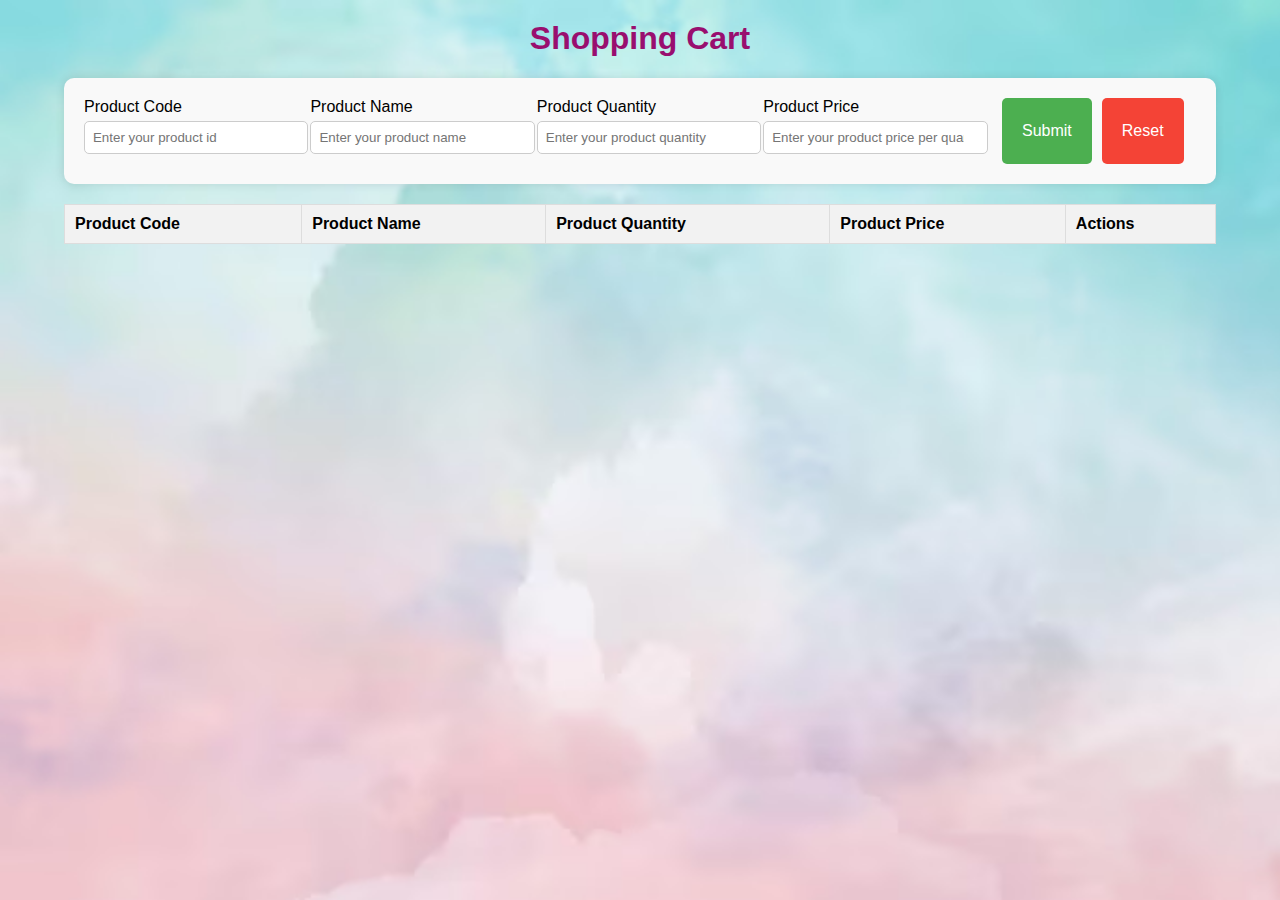
<file: ALLTASK/curd opr task/index.html>
<!-- <!DOCTYPE html>
<html lang="en">

<head>
    <meta charset="UTF-8">
    <meta name="viewport" content="width=device-width, initial-scale=1.0">
    <link rel="stylesheet" href="style.css">
    <title>CRUD-APP</title>
</head>

<body>
    <h1>Shopping Cart</h1>
    <table>
      <tr>
        <td>
          <form autocomplete="off" onsubmit="onFormSubmit()">
            <div>
              <label for="productCode">Product Code</label>
              <input
                type="text"
                name="productCode"
                id="productCode"
                placeholder="Enter your product id"
              />
            </div>
            <div>
              <label for="product">Product Name</label>
              <input
                type="text"
                name="product"
                id="product"
                placeholder="Enter your product name"
              />
            </div>
            <div>
              <label for="qty">Product Quantity</label>
              <input
                type="number"
                name="qty"
                id="qty"
                placeholder="Enter your product quantity"
              />
            </div>
            <div>
              <label for="perPrice"> Product Price</label>
              <input
                type="number"
                name="perPrice"
                id="perPrice"
                placeholder="Enter your product price per quantity"
              />
            </div>
            <div class="form_action--button">
              <input type="submit" value="Submit" />
              <input type="reset" value="Reset" />
            </div>
          </form>
          <td>
            <table class="list" id="storeList">
                <thead>
                    <tr>
                        <th>Product Code</th>
                        <th>Product Name</th>
                        <th>Product Quantity</th>
                        <th>Product Price</th>
                    </tr>
                </thead>
                <tbody>

                </tbody>
            </table>
          </td>
        </td>
      </tr>
    </table>
</body>
<script src="script1.js"></script>

</html> -->

<!DOCTYPE html>
<html lang="en">

<head>
    <meta charset="UTF-8">
    <meta name="viewport" content="width=device-width, initial-scale=1.0">
    <link rel="stylesheet" href="style.css">
    <title>CRUD-APP</title>
</head>

<body>
    <h1>Shopping Cart</h1>
    <div class="container">
        <form autocomplete="off" onsubmit="onFormSubmit()">
            <div>
                <label for="productCode">Product Code</label>
                <input type="text" name="productCode" id="productCode" placeholder="Enter your product id" />
            </div>
            <div>
                <label for="product">Product Name</label>
                <input type="text" name="product" id="product" placeholder="Enter your product name" />
            </div>
            <div>
                <label for="qty">Product Quantity</label>
                <input type="number" name="qty" id="qty" placeholder="Enter your product quantity" />
            </div>
            <div>
                <label for="perPrice"> Product Price</label>
                <input type="number" name="perPrice" id="perPrice" placeholder="Enter your product price per quantity" />
            </div>
            <div class="form_action--button">
                <input type="submit" value="Submit" />
                <input type="reset" value="Reset" />
            </div>
        </form>
        <div class="table-wrapper">
            <table class="list" id="storeList">
                <thead>
                    <tr>
                        <th>Product Code</th>
                        <th>Product Name</th>
                        <th>Product Quantity</th>
                        <th>Product Price</th>
                        <th>Actions</th>
                    </tr>
                </thead>
                <tbody>
                </tbody>
            </table>
        </div>
    </div>
    <script src="script1.js"></script>
</body>

</html>
</file>
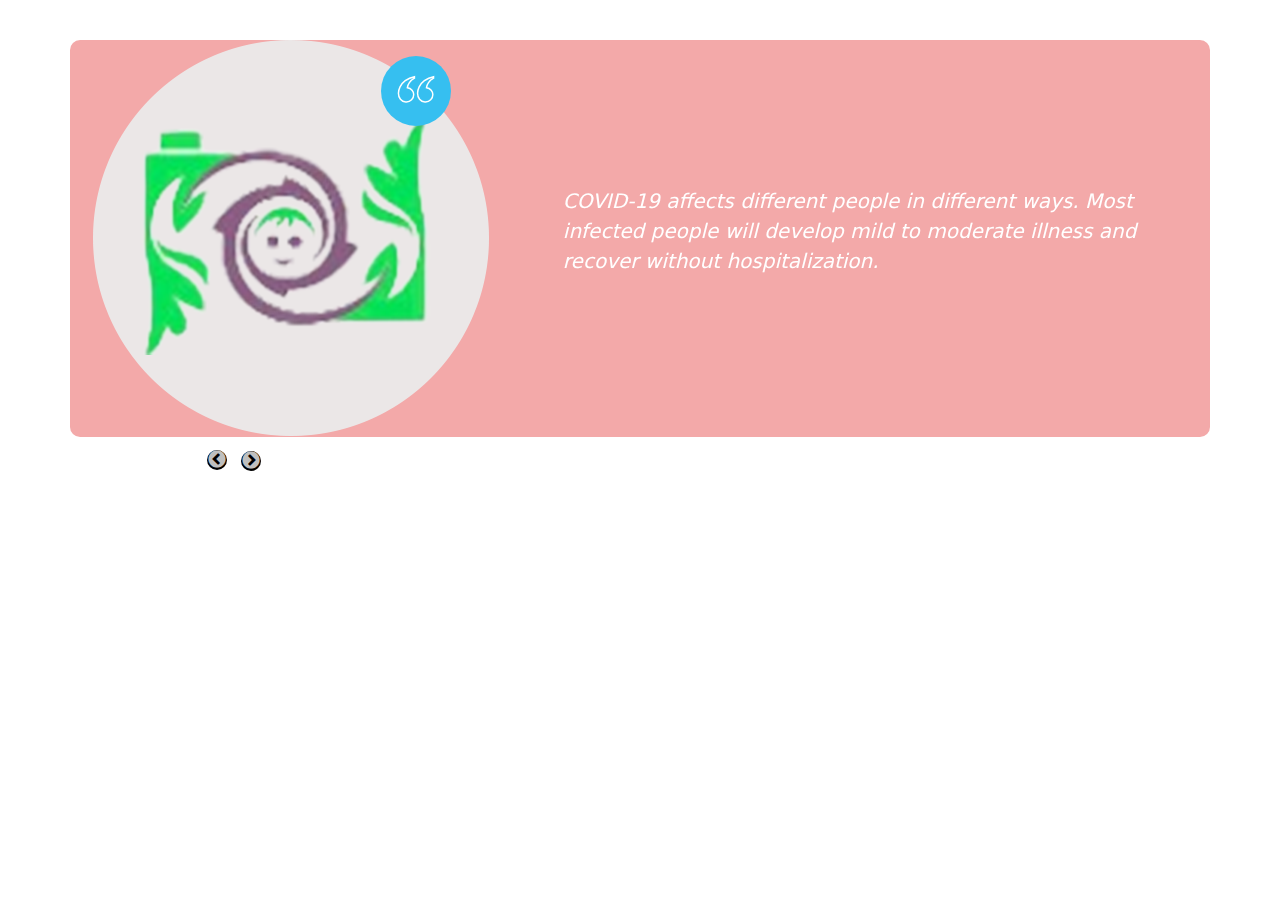
<file: ALLTASK/slick sliderdemo/index.html>
<!DOCTYPE html>
<html lang="en">
<head>
    <meta charset="UTF-8">
    <meta name="viewport" content="width=device-width, initial-scale=1.0">
    <title>slider</title>
    <link href="https://cdn.jsdelivr.net/npm/bootstrap@5.0.2/dist/css/bootstrap.min.css" rel="stylesheet" >
    <link rel="stylesheet" href="https://cdnjs.cloudflare.com/ajax/libs/font-awesome/6.5.2/css/all.min.css" />
    <link rel="stylesheet" href="css/slick.css">
    <link rel="stylesheet" href="css/slick-theme.css">
    <link rel="stylesheet" href="css/style.css">
</head>
<body>
    
    <div class="lemoslider container">
        <div class="item">
            <div class="row align-items-center">               
            <div class="imgcopy  col-12 col-sm-6 col-md-6 col-xl-5"><img src="imgjpg/test-3.png" class="img-fluid"> <img src="imgjpg/quotes.svg" class="quotes img-fluid">
               </div>
            <div class="text col-12  col-sm-6 col-md-6 col-xl-7  "> <p>COVID-19 affects different people in different ways. Most infected people will develop mild to moderate illness and recover without hospitalization.</p>
            </div>      
        </div>      
        </div>

        <div class="item">
            <div class="row align-items-center">
            <div class="imgcopy  col-12 col-sm-6 col-md-6 col-xl-5 "><img src="imgjpg/test-2.png" class="img-fluid"><img src="imgjpg/quotes.svg" class="quotes img-fluid"></div>
            <div class="text  col-12 col-sm-6 col-md-6 col-xl-7"> <p>Lorem ipsum dolor sit amet consectetur, adipisicing elit. Dicta sapiente laborum voluptatibus molestiae neque provident explicabo, adipisci libero inventore optio quo quas cupiditate delectus natus sint nam sed saepe odit.</p>
            </div>      
        </div>      
        </div>

        <div class="item">
            <div class="row align-items-center">
            <div class="imgcopy  col-12 col-sm-6 col-md-6 col-xl-5 "><img src="imgjpg/testi-1.png"class="img-fluid"> <img src="imgjpg/quotes.svg" class="quotes img-fluid"></div>
            <div class="text col-12 col-sm-6 col-md-6 col-xl-7  "> <p>Lorem ipsum dolor sit amet consectetur adipisicing elit. Fuga sunt culpa ex repellendus, quo facere, atque optio beatae labore temporibus consectetur iusto, veniam doloremque! Praesentium a dolore tempore rerum earum.</p>
            </div>      
        </div>      
        </div>
        
        
               
    </div>
<!-- 
    <div class="lemoslider container">
        <div class="row">
            <div class="rows">               
            <div class="imgcopy col-5"><img src="imgjpg/test-3.png"> <img src="imgjpg/quotes.svg" class="quotes">
            </div>
            <div class="text col-7"> <p>COVID-19 affects different people in different ways. Most infected people will develop mild to moderate illness and recover without hospitalization.</p>
            </div>      
        </div>      
        </div>

         <div class="row">
            <div class="rows">
            <div class="imgcopy col-5"><img src="imgjpg/test-2.png"><img src="imgjpg/quotes.svg" class="quotes"></div>
            <div class="text col-7"> <p>Lorem ipsum dolor sit amet consectetur, adipisicing elit. Dicta sapiente laborum voluptatibus molestiae neque provident explicabo, adipisci libero inventore optio quo quas cupiditate delectus natus sint nam sed saepe odit.</p>
            </div>      
        </div>      
        </div>

        <div class="row">
            <div class="rows">
            <div class="imgcopy col-5"><img src="imgjpg/testi-1.png"> <img src="imgjpg/quotes.svg" class="quotes"></div>
            <div class="text col-7"> <p>Lorem ipsum dolor sit amet consectetur adipisicing elit. Fuga sunt culpa ex repellendus, quo facere, atque optio beatae labore temporibus consectetur iusto, veniam doloremque! Praesentium a dolore tempore rerum earum.</p>
            </div>      
        </div>      
        </div> 
        
        
               
    </div>
     -->
    <script src="https://cdn.jsdelivr.net/npm/bootstrap@5.0.2/dist/js/bootstrap.bundle.min.js"></script>
    <script src="js/jquery-3.7.1.min.js"></script>
    <script src="js/slick.min.js"></script>
    <script>
    
    $('.lemoslider').slick({
  autoplay: false,
  autoplaySpeed: 2000,
  infinite: true,
  slidesToShow: 1,
  slidesToScroll: 1,
  arrows: true,
  prevArrow : '<button type="button" class="slick-prev">Previous</button>',
  nextArrow : '<button type="button" class="slick-next">next</button>',

});
    
    
  







    </script>
</body>
</html>
</file>
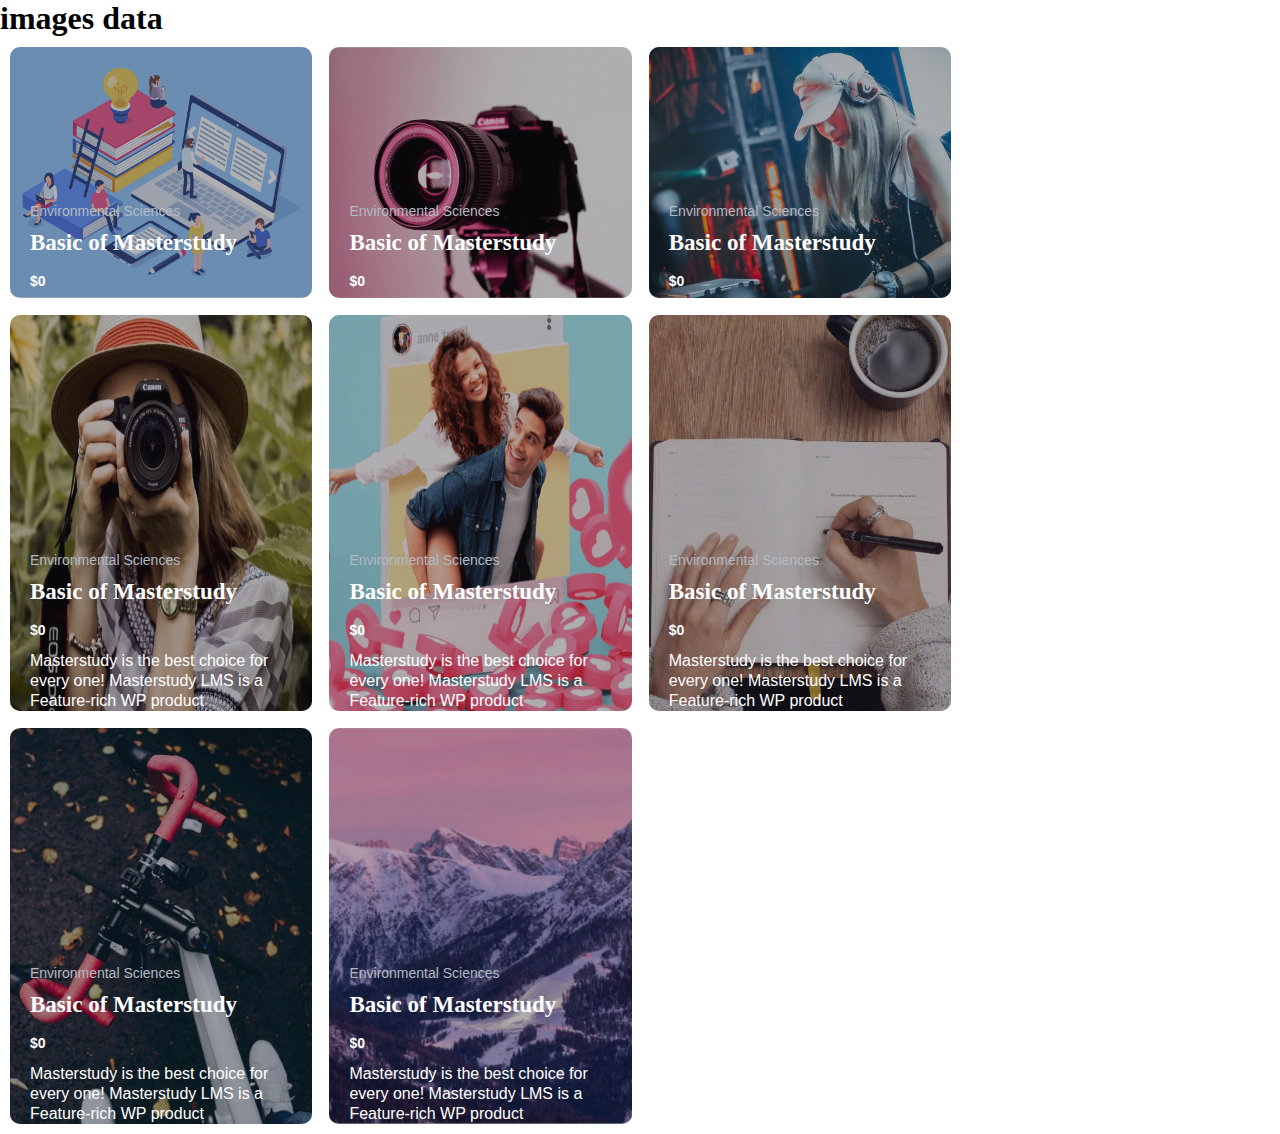
<file: ALLTASK/image gallary task/TASK/index.html>
<!DOCTYPE html>
<html lang="en">
<head>
    <meta charset="UTF-8">
    <meta name="viewport" content="width=device-width, initial-scale=1.0">
    <title>TASK PAGE</title>
    <link rel="stylesheet" href="style.css">
    <link rel="stylesheet" href="https://cdnjs.cloudflare.com/ajax/libs/font-awesome/6.5.2/css/all.min.css"  />
</head>
<body>
   
<h1>images data</h1>

<div class="grid-container ">
  <div class="grid-item"><img src="image.png" alt="images data" class="image" >
     <div class="middle">
         <h4>Environmental Sciences</h4>
         <h2> Basic of Masterstudy</h2>
         <div class="doller">$0</div>
         <h5>Masterstudy is the best choice for every one! Masterstudy LMS is a Feature-rich WP product</h5>
          <div class="ratingheart">
            <div class="ratingstart"><i class="fa-regular fa-star"></i><i class="fa-regular fa-star"></i><i class="fa-regular fa-star"></i><i class="fa-regular fa-star"></i>
              <div class="num">
                4.7
              </div>
            </div>
            <div class="heart"><i class="fa-regular fa-heart"></i></div>
          </div>
           
          <div>
            <div class="viewar">  <i class="fa-solid fa-user-group"></i>6671 <i class="fa-regular fa-eye"></i>26341</span>
          </div>
          
      </div>
          
     </div>
  </div>
  <div class="grid-item"><img src="2.png" alt="images data" class="image" >
     <div class="middle">
         <h4>Environmental Sciences</h4>
         <h2> Basic of Masterstudy</h2>
         <div class="doller">$0</div>
         <h5>Masterstudy is the best choice for every one! Masterstudy LMS is a Feature-rich WP product</h5>
          <div class="ratingheart">
            <div class="ratingstart"><i class="fa-regular fa-star"></i><i class="fa-regular fa-star"></i><i class="fa-regular fa-star"></i><i class="fa-regular fa-star"></i>
              <div class="num">
                4.7
              </div>
            </div>
            <div class="heart"><i class="fa-regular fa-heart"></i></div>
          </div>
           
          <div>
            <div class="viewar">  <i class="fa-solid fa-user-group"></i>6671 <i class="fa-regular fa-eye"></i>26341</span>
          </div>
          
      </div>
          
     </div>
  </div>
  <div class="grid-item"><img src="3.jpeg" alt="images data" class="image" >
     <div class="middle">
         <h4>Environmental Sciences</h4>
         <h2> Basic of Masterstudy</h2>
         <div class="doller">$0</div>
         <h5>Masterstudy is the best choice for every one! Masterstudy LMS is a Feature-rich WP product</h5>
          <div class="ratingheart">
            <div class="ratingstart"><i class="fa-regular fa-star"></i><i class="fa-regular fa-star"></i><i class="fa-regular fa-star"></i><i class="fa-regular fa-star"></i>
              <div class="num">
                4.7
              </div>
            </div>
            <div class="heart"><i class="fa-regular fa-heart"></i></div>
          </div>
           
          <div>
            <div class="viewar">  <i class="fa-solid fa-user-group"></i>6671 <i class="fa-regular fa-eye"></i>26341</span>
          </div>
          
      </div>
          
     </div>
  </div>
  <div class="grid-item"><img src="4.jpg" alt="images data" class="image" >
     <div class="middle">
         <h4>Environmental Sciences</h4>
         <h2> Basic of Masterstudy</h2>
         <div class="doller">$0</div>
         <h5>Masterstudy is the best choice for every one! Masterstudy LMS is a Feature-rich WP product</h5>
          <div class="ratingheart">
            <div class="ratingstart"><i class="fa-regular fa-star"></i><i class="fa-regular fa-star"></i><i class="fa-regular fa-star"></i><i class="fa-regular fa-star"></i>
              <div class="num">
                4.7
              </div>
            </div>
            <div class="heart"><i class="fa-regular fa-heart"></i></div>
          </div>
           
          <div>
            <div class="viewar">  <i class="fa-solid fa-user-group"></i>6671 <i class="fa-regular fa-eye"></i>26341</span>
          </div>
          
      </div>
          
     </div>
  </div>
  <div class="grid-item"><img src="5.png" alt="images data" class="image" >
     <div class="middle">
         <h4>Environmental Sciences</h4>
         <h2> Basic of Masterstudy</h2>
         <div class="doller">$0</div>
         <h5>Masterstudy is the best choice for every one! Masterstudy LMS is a Feature-rich WP product</h5>
          <div class="ratingheart">
            <div class="ratingstart"><i class="fa-regular fa-star"></i><i class="fa-regular fa-star"></i><i class="fa-regular fa-star"></i><i class="fa-regular fa-star"></i>
              <div class="num">
                4.7
              </div>
            </div>
            <div class="heart"><i class="fa-regular fa-heart"></i></div>
          </div>
           
          <div>
            <div class="viewar">  <i class="fa-solid fa-user-group"></i>6671 <i class="fa-regular fa-eye"></i>26341</span>
          </div>
          
      </div>
          
     </div>
  </div>
  <div class="grid-item"><img src="6.jpg" alt="images data" class="image" >
     <div class="middle">
         <h4>Environmental Sciences</h4>
         <h2> Basic of Masterstudy</h2>
         <div class="doller">$0</div>
         <h5>Masterstudy is the best choice for every one! Masterstudy LMS is a Feature-rich WP product</h5>
          <div class="ratingheart">
            <div class="ratingstart"><i class="fa-regular fa-star"></i><i class="fa-regular fa-star"></i><i class="fa-regular fa-star"></i><i class="fa-regular fa-star"></i>
              <div class="num">
                4.7
              </div>
            </div>
            <div class="heart"><i class="fa-regular fa-heart"></i></div>
          </div>
           
          <div>
            <div class="viewar">  <i class="fa-solid fa-user-group"></i>6671 <i class="fa-regular fa-eye"></i>26341</span>
          </div>
          
      </div>
          
     </div>
  </div>
  <div class="grid-item"><img src="7.jpeg" alt="images data" class="image" >
     <div class="middle">
         <h4>Environmental Sciences</h4>
         <h2> Basic of Masterstudy</h2>
         <div class="doller">$0</div>
         <h5>Masterstudy is the best choice for every one! Masterstudy LMS is a Feature-rich WP product</h5>
          <div class="ratingheart">
            <div class="ratingstart"><i class="fa-regular fa-star"></i><i class="fa-regular fa-star"></i><i class="fa-regular fa-star"></i><i class="fa-regular fa-star"></i>
              <div class="num">
                4.7
              </div>
            </div>
            <div class="heart"><i class="fa-regular fa-heart"></i></div>
          </div>
           
          <div>
            <div class="viewar">  <i class="fa-solid fa-user-group"></i>6671 <i class="fa-regular fa-eye"></i>26341</span>
          </div>
          
      </div>
          
     </div>
  </div>
  <div class="grid-item"><img src="8.jpg" alt="images data" class="image" >
    <div class="middle">
        <h4>Environmental Sciences</h4>
        <h2> Basic of Masterstudy</h2>
        <div class="doller">$0</div>
        <h5>Masterstudy is the best choice for every one! Masterstudy LMS is a Feature-rich WP product</h5>
         <div class="ratingheart">
           <div class="ratingstart"><i class="fa-regular fa-star"></i><i class="fa-regular fa-star"></i><i class="fa-regular fa-star"></i><i class="fa-regular fa-star"></i>
             <div class="num">
               4.7
             </div>
           </div>
           <div class="heart"><i class="fa-regular fa-heart"></i></div>
         </div>
          
         <div>
           <div class="viewar">  <i class="fa-solid fa-user-group"></i>6671 <i class="fa-regular fa-eye"></i>26341</span>
         </div>
         
     </div>
         
    </div>

 </div>

</body>
</html>
</file>
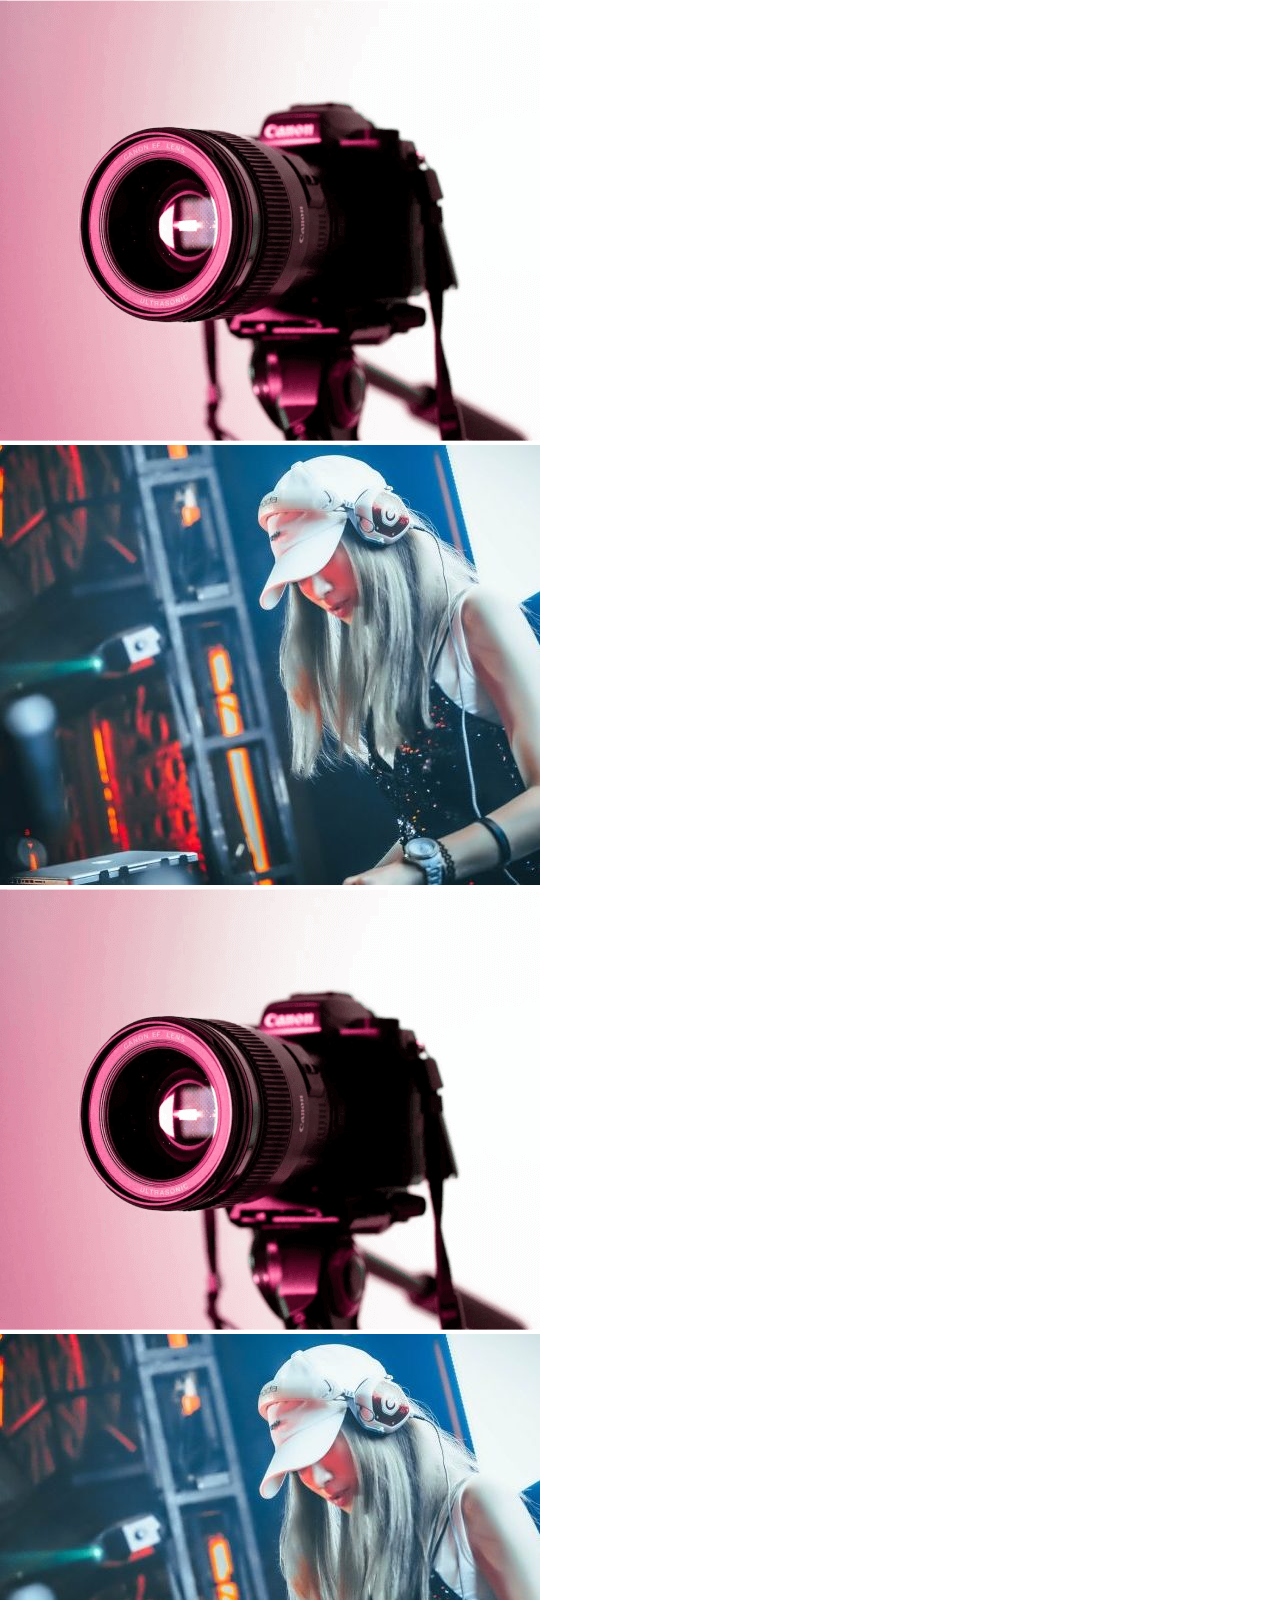
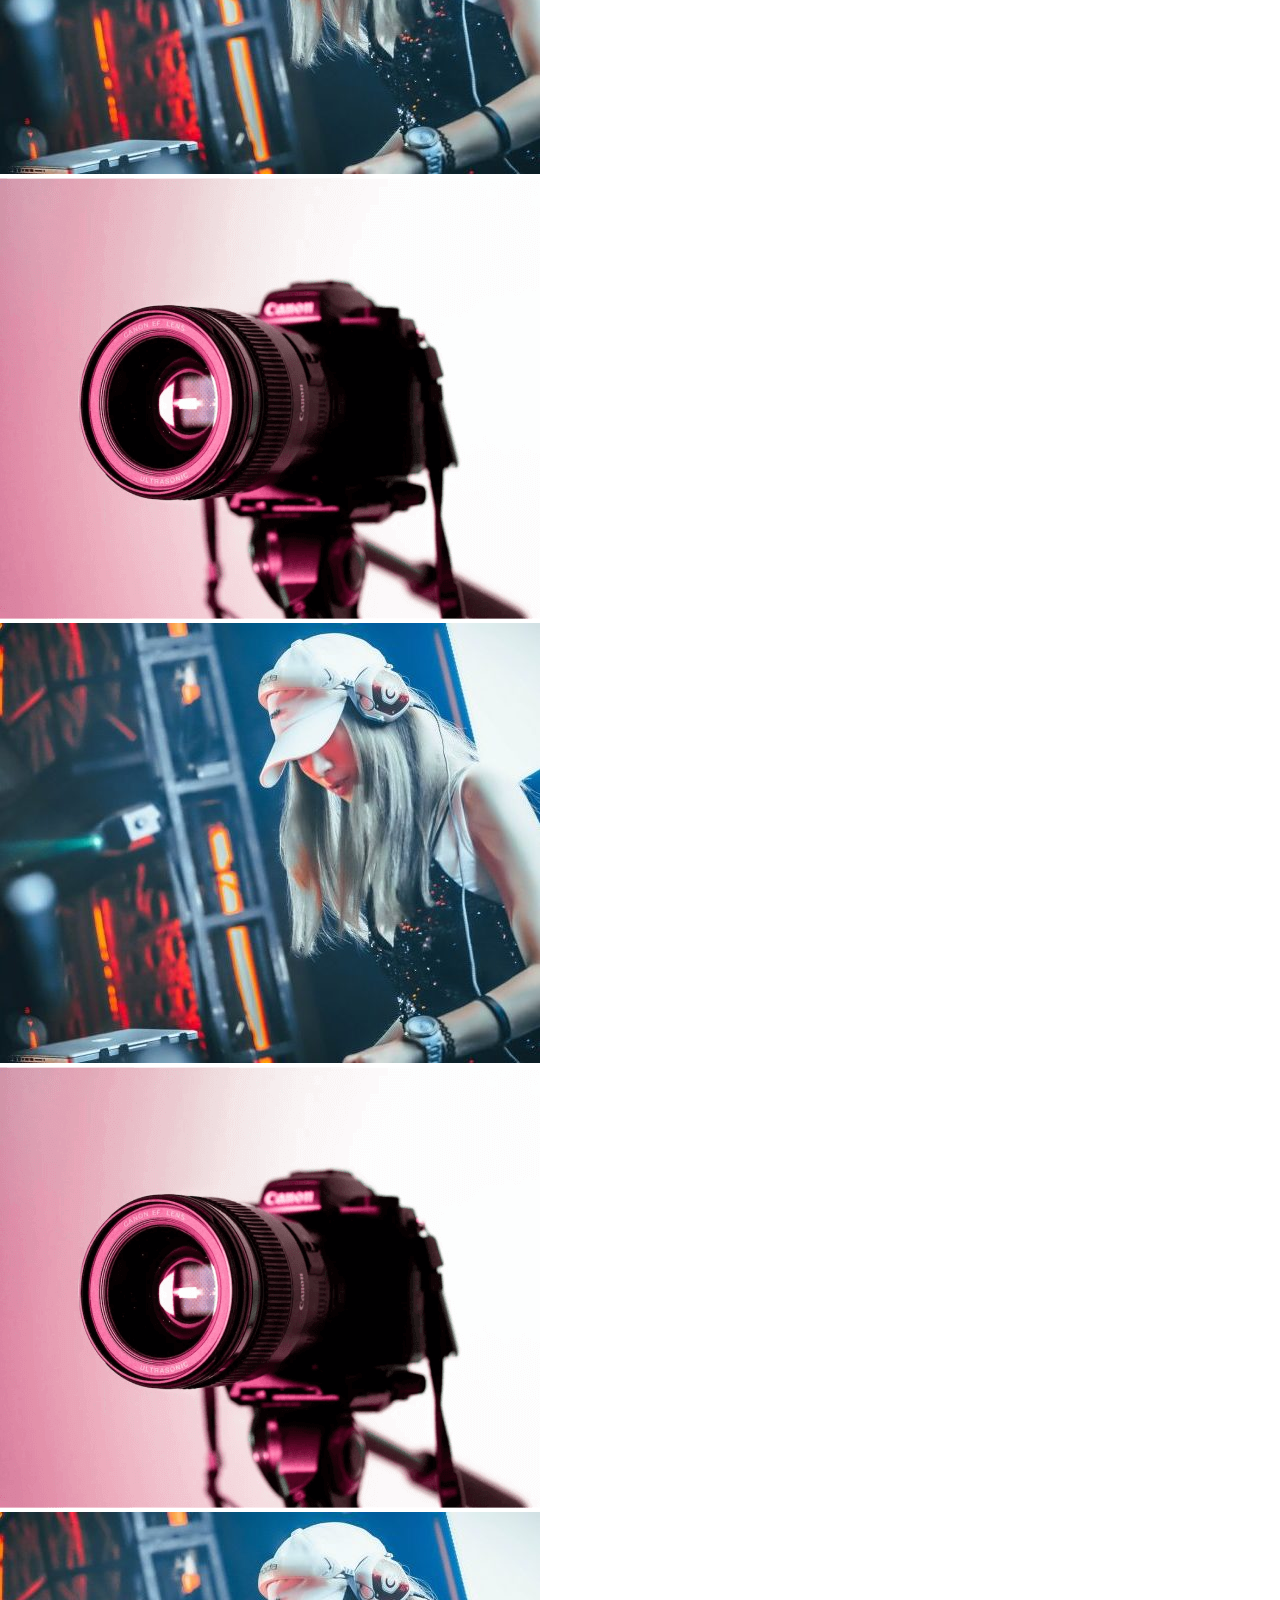
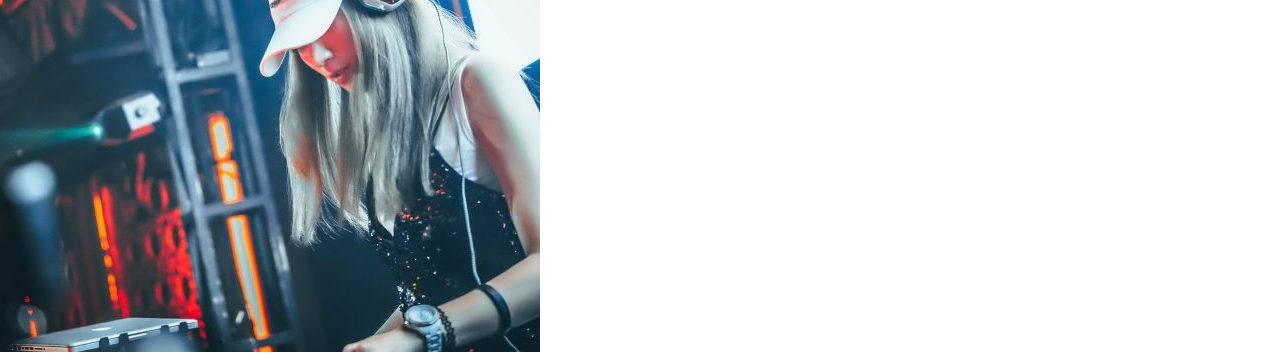
<file: ALLTASK/heder task/imagevisibaltask.html>
<!-- <!DOCTYPE html>
<html lang="en">
<head>
    <meta charset="UTF-8">
    <meta name="viewport" content="width=device-width, initial-scale=1.0">
    <title>Image Hover Change</title>
    <style>
        .image-card {
            width: 300px; 
            height: 300px; 
            background-image: url(2.png); 
            background-size: cover; 
            background-position: center; 
            transition: background-image 0.3s ease; 
        }

        .image-card:hover {
            background-image: url(3.jpeg); 
        }
    </style>
</head>
<body>

<div class="image-card">
    <img src="2.png" alt="1img"
</div>
<div class="image-card"></div>

<div class="image-card"></div>

<div class="image-card"></div>


</body>
</html> -->
<!DOCTYPE html>
<html lang="en">
<head>
    <meta charset="UTF-8">
    <meta name="viewport" content="width=device-width, initial-scale=1.0">
    <title>image visibiliti task</title>
    <link rel="stylesheet" href="css/style.css">
</head>
<body>
    <!-- <div class="image-card">
        <img src="image/2.png" alt="Image 1" class="defult_img">
        <img src="image/3.jpeg" alt="Image 2" class="hover_img">        
    </div>
    <div class="image-card">
        <img src="image/2.png" alt="Image 1" class="defult_img">
        <img src="image/3.jpeg" alt="Image 2" class="hover_img">        
    </div>
    <div class="image-card">
        <img src="image/2.png" alt="Image 1" class="defult_img">
        <img src="image/3.jpeg" alt="Image 2" class="hover_img">        
    </div> -->

    <section class="img_hover_sec">

        <div class="image-card">
            <div class="defult_img"><img src="image/2.png" alt="Image 1" ></div>
            <div class="hover_img"><img src="image/3.jpeg" alt="Image 2" > </div>
                   
        </div>
        <div class="image-card">
            <div class="defult_img"><img src="image/2.png" alt="Image 1" ></div>
            <div class="hover_img"><img src="image/3.jpeg" alt="Image 2" > </div>
                   
        </div>
        <div class="image-card">
            <div class="defult_img"><img src="image/2.png" alt="Image 1" ></div>
            <div class="hover_img"><img src="image/3.jpeg" alt="Image 2" > </div>
                   
        </div>
        <div class="image-card">
            <div class="defult_img"><img src="image/2.png" alt="Image 1" ></div>
            <div class="hover_img"><img src="image/3.jpeg" alt="Image 2" > </div>
                 
    </section>

     
    </div>
</body>
</html>
</file>
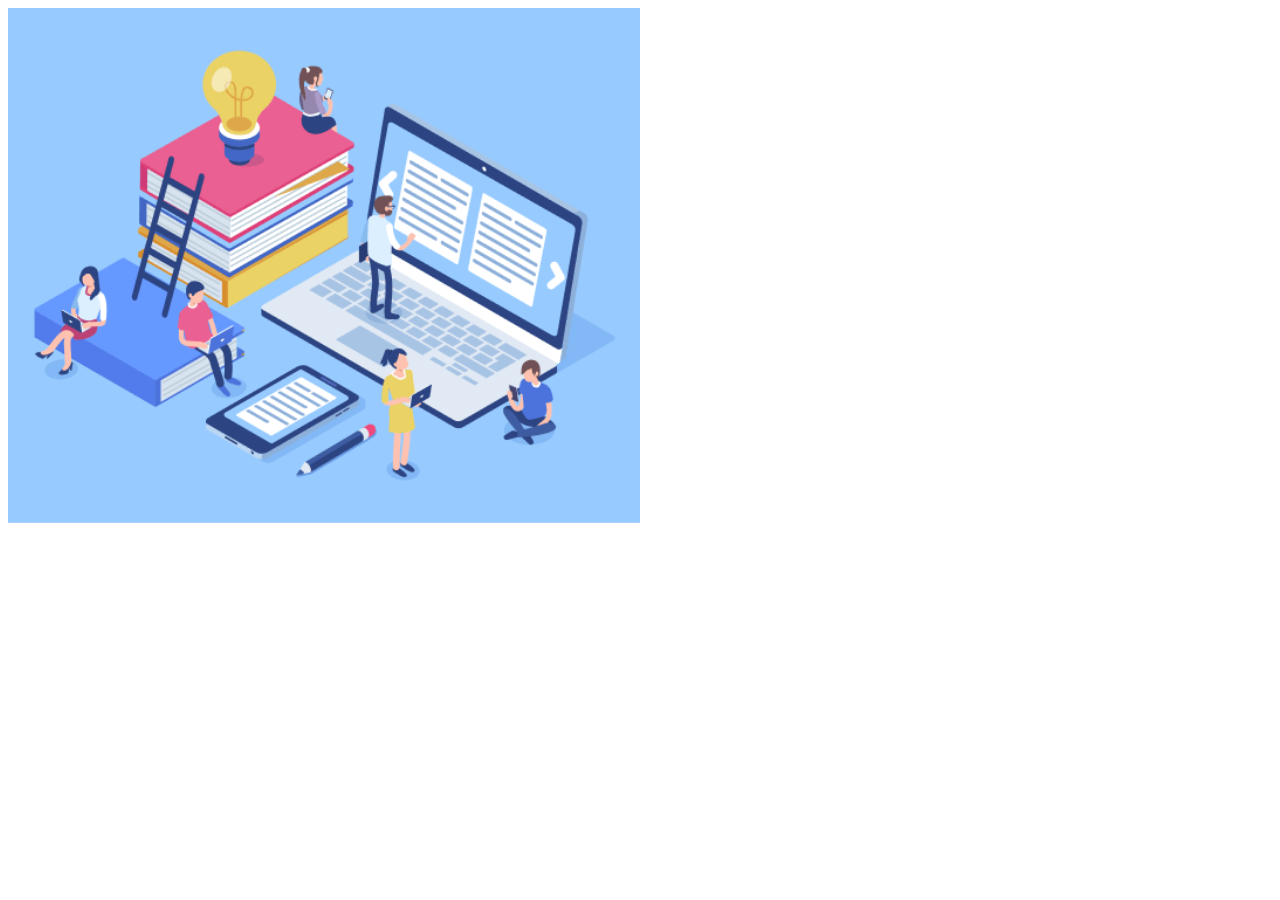
<file: ALLTASK/image gallary task/TASK/imagehover.html>
<!DOCTYPE html>
<html>
<head>
<meta name="viewport" content="width=device-width, initial-scale=1">
<style>
.container {
  position: relative;
  width: 50%;
}

.image {
  display: flex;
  width: 100%;
  height: auto;
  flex-wrap: wrap;
}

.overlay {
  position: absolute;
  bottom: 0;
  left: 0;
  right: 0;
  /* background-color: #008CBA; */
  overflow: hidden;
  width: 100%;
  height: 0;
  transition: .5s ease;
}

.container:hover .overlay {
  height: 100%;
}

.text {
  color: white;
  font-size: 20px;
  position: absolute;
  top: 50%;
  left: 50%;
  -webkit-transform: translate(-50%, -50%);
  -ms-transform: translate(-50%, -50%);
  transform: translate(-50%, -50%);
  text-align: center;
  background: linear-gradient(180deg, rgba(0, 25, 49, 0) 0, rgba(0, 25, 49, .9) 100%); 
}
</style>
</head>
<body>



<div class="container">
  <img src="image.png" alt="Avatar" class="image">
  <div class="overlay">
    <div class="text"> Environmental Sciences
      <h3> Basic of Masterstudy</h3>
      <span>$0</span>
      <h5>Masterstudy is the best choice for every one! Masterstudy LMS is a Feature-rich WP product</h5>
      
       <span><i class="fa-regular fa-star"></i>4.7 &nbsp;&nbsp;&nbsp;&nbsp;&nbsp;&nbsp;&nbsp;&nbsp;&nbsp;&nbsp;&nbsp;&nbsp;&nbsp;<i class="fa-regular fa-heart"></i></span>
       <div>
        <span> <i class="fa-solid fa-user-group"></i>6671 <i class="fa-regular fa-eye"></i>26341</span>
       </div></div>
  </div>
</div>

</body>
</html>
</file>
<file: ALLTASK/curd opr task/style.css>
/* body{
    background-image:url("back.avif");

    background-repeat: no-repeat;
    background-attachment: fixed;
    background-size: cover;
}
h1{
    text-align: center;
   color:rgb(153, 14, 111);
}
table{
    width: 80%;
    margin: 40px auto;
    background:rgb(24, 21, 21);
    color: aqua;
}

table.list{
    text-align: center;
    width: 100%;
}

td{
    border: 1px solid red;
    text-align: left;
    padding: 8px 15px;
}

tr:nth-child(even), table.list thread> tr{
    background-color: red;
}

input[type="text"],input[type="number"]{
    width:91%;
    padding:12px 20px;
    margin:8px 0;
    display: inline-block;
    border: 1px solid red;
    border-radius: 4px;
}

input[type="submit"],input[type="reset"]{
    background: aqua;
    padding:6px 12px;
    margin:15px 0 10px;
    display: inline-block;
    border: none;
    border-radius: 30px;
    font-size: 1rem;
    cursor: pointer;
    outline: none;
}

input[type="submit"]:hover{
    background: rgb(98, 83, 182);
}

input[type="reset"]:hover{
    background: rgb(98, 83, 182);
}

button{
    background: black;
    color: aqua;
    padding:6px 12px;
    margin:15px 0 10px;
    display: inline-block;
    border: none;
    border-radius: 30px;
    font-size: 1rem;
    cursor: pointer;
    outline: none;
    border: 2px solid blueviolet;
}

button:hover{
    background:red ;
}



 */
 body {
    font-family: Arial, sans-serif;
    margin: 0;
    padding: 0;
    box-sizing: border-box;
    background-image:url("back.avif");

    background-repeat: no-repeat;
    background-attachment: fixed;
    background-size: cover;
}

h1 {
    text-align: center;
    margin-top: 20px;
    color:rgb(153, 14, 111);
}

.container {
    width: 90%;
    margin: 0 auto;
    max-width: 1200px;
}

form {
    display: flex;
    flex-wrap: wrap;
    gap: 20px;
    justify-content: center;
    margin-bottom: 20px;
    background-color: #f9f9f9;
    padding: 20px;
    border-radius: 10px;
    box-shadow: 0 0 10px rgba(0, 0, 0, 0.1);
}

form div {
    flex: 1 1 200px;
    min-width: 200px;
}

form label {
    display: block;
    margin-bottom: 5px;
}

form input[type="text"],
form input[type="number"] {
    width: 100%;
    padding: 8px;
    margin-bottom: 10px;
    border: 1px solid #ccc;
    border-radius: 5px;
}

.form_action--button {
    display: flex;
    gap: 10px;
    justify-content: center;
    width: 100%;
}

.form_action--button input {
    padding: 10px 20px;
    border: none;
    border-radius: 5px;
    background-color: #4CAF50;
    color: white;
    cursor: pointer;
    font-size: 1em;
}

.form_action--button input[type="reset"] {
    background-color: #f44336;
}

.form_action--button input:hover {
    opacity: 0.8;
}

.table-wrapper {
    overflow-x: auto;
}

.list {
    width: 100%;
    border-collapse: collapse;
    margin: 0 auto;
}

.list th,
.list td {
    padding: 10px;
    border: 1px solid #ddd;
    text-align: left;
}

.list th {
    background-color: #f2f2f2;
}

.list td {
    vertical-align: middle;
}

.action-buttons {
    display: flex;
    gap: 5px;
}

.action-buttons button {
    padding: 5px 10px;
    border: none;
    border-radius: 5px;
    cursor: pointer;
    font-size: 0.9em;
}

.action-buttons .edit-btn {
    background-color: #2196F3;
    color: white;
}

.action-buttons .delete-btn {
    background-color: #f44336;
    color: white;
}

.action-buttons button:hover {
    opacity: 0.8;
}
#productCode{
    margin-right: 10px;
}

@media (max-width: 768px) {
    .form_action--button {
        flex-direction: column;
        gap: 5px;
    }

    form div {
        min-width: 100%;
    }
}

@media (max-width: 480px) {
    h1 {
        font-size: 1.5em;
    }

    form label {
        font-size: 0.9em;
    }

    form input[type="text"],
    form input[type="number"] {
        font-size: 0.9em;
        padding: 6px;
    }

    .form_action--button input {
        font-size: 0.9em;
        padding: 6px;
    }

    .list th,
    .list td {
        font-size: 0.8em;
        padding: 8px;
    }
}
</file>
<file: ALLTASK/slick sliderdemo/css/style.css>
button{
    width: 75px;
    height: 75px;
    background: #74717182;
    padding: 18px;
    border-radius: 100%;
   
}
 .lemoslider{
    margin-top: 40px;
    background-color: rgb(243, 169, 169);
    color: white; 
    border-radius: 10px;
   
} 
.slide{
    display: inline-block;
    position: relative;
   
}
.item {
   
    padding-left: 10px;
   
   
}
.imgcopy{
    padding-right: 10px;
    position: relative;
    bottom: 0;
    opacity: 1;
   
}
p{
    font-size: 20px;
    font-weight: 300;
    font-style: italic;
}
.quotes{
    position: absolute;
    right: 100px;
    top: 16px;
    width: 70px;
}

.slick-next {
    right: unset;
    background: black;
    top: unset;
    bottom: -44px;
    left: 15%;
}
.slick-prev {
  
    background: black;
    z-index: 1;
  
    
}
.slick-prev:hover, .slick-prev:focus, .slick-next:hover, .slick-next:focus {
    color: transparent;
    outline: none;
     background: rgb(240, 8, 8)!important ;
}
.slick-prev.slick-arrow {
   
    bottom: -43px;
    left: 12%;
    top: unset;
    
}

@media screen and (max-width: 767px) and (min-width: 465px) {
    quotes {
      /* font-size: 50px;
      padding: 50px;
      border: 8px solid black;
      background: yellow; */
      width: 40px;
    }
  }
</file>
<file: ALLTASK/image gallary task/TASK/style.css>
* {
  margin: 0;
  padding: 0;
  box-sizing: border-box;
}
/* body{
  background-image:linear-gradient(rgba(232, 75, 75, 0.6),rgba(255, 255, 255, 0.6));
} */
.grid-container {
  display: flex;  
  margin: 10px;
  gap: 17px;
  flex-wrap: wrap;
}

 
.grid-item {
  position: relative;
  width: 24%;
  overflow: hidden;
  border-radius: 10px;
   
}

.grid-item img {
  width: 100%;
  height: 100%;
  
  
}

.grid-item:before
 {
  content: "";
    background-color: #17151c57;
    height: 100%;
    position: absolute;
    width: 100%;
    z-index: 0;
 }





.middle {
  width: 100%;
  height: 100%;
  padding: 15px 20px;
  position: absolute;
  transition: 0.4s;
  left: 0;
  top: 56%;
  border-radius: 10px;
}
.grid-item:hover .middle {
  background-color: rgba(0, 0, 0, 0.384);
}
.grid-item:hover .middle { 
  top: 0;
}


.ratingheart {
  display: flex;
  justify-content: space-between;
  margin: 13px 0;
}

.ratingstart {
  display: flex;
  width: 100%;
  color: #ffa800;
}
.heart {
  color: #fff;
}
.viewar {
  display: flex;
  flex-wrap: wrap;
  width: 100%;
  margin: 10px 0 0;
  color: #fff;
  gap: 7px;
}

.doller {
  display: flex;
  justify-content: flex-start;
  align-items: center;
  font-family: "Albert Sans", sans-serif;
  font-weight: 700;
  font-size: 14px;
  line-height: 18px;
  color: #fff;
}
.middle h4 {
  display: flex;
  font-family: "Albert Sans", sans-serif;
  font-weight: 500;
  font-size: 14px;
  line-height: 16px;
  color: #b3bac2;
  margin-bottom: 10px;
}

.middle h2 {
  font-weight: 700;
  font-size: 23px;
  line-height: 28px;
  color: #fff;
  margin-bottom: 15px;
}
.middle h5 {
  display: flex;
  width: 100%;
  margin: 12px 0 0;
  font-family: "Albert Sans", sans-serif;
  font-weight: 400;
  font-size: 16px;
  line-height: 20px;
  color: #fff;
}
.middle .ratingstart .num {
  line-height: 18px;
  font-size: 14px;
  font-weight: 400;
  color: #fff;
  margin-left: 10px;
}
</file>
<file: ALLTASK/heder task/css/style.css>
/* .card {
        width: 130px;
        height: 195px;
        background: url("2.png") no-repeat;
        margin: 50px;
    }
    .card:hover {
        background: url("3.jpeg") no-repeat;
    } */
 
/* image hover section css start */

/* .img_hover_sec{
    display: flex;
    flex-direction: row;
   
    margin: 25px; 
    background-color: lightcoral;
 }

 .img_hover_sec .image-card {
    position: relative;
    display: inline-block;  
    margin: 15px;
    
    width: 33.33%;          
}
.img_hover_sec .image-card img {
    max-width: 100%;
}



.image-card .hover_img 
{
     
    display: none;
  
} 
.image-card:hover .hover_img{
   
    display: block;
    
}
.image-card:hover  .defult_img {
    
    display: none;    

} */

/* image hover section css end */


@import url('https://fonts.googleapis.com/css2?family=Roboto:ital,wght@0,100;0,300;0,400;0,500;0,700;0,900;1,100;1,300;1,400;1,500;1,700;1,900&display=swap');

*{
    margin: 0;
    padding: 0;
    box-sizing: border-box;
}
body {
    font-family: "Roboto", sans-serif;
}
ul{
    margin: 0;
    list-style: none;
}
a {
color: inherit!important;
}

header{
    width: 100%;
    /* height: 100%; */
    position: fixed;
    top:0;
    background-color:lightgray;
   
   

}

.navigation {
    padding: 22px 0;
    justify-content: space-between;
    /* margin-left: auto;*/
    /* margin-right: 48px;  */
   

}
header .logo{
    margin-left: 60px;
    width: 90px;

}
header ul {
    display: flex;
     list-style-type: none;
}
ul li{
    padding: 0 20px;
    font-family: system-ui, -apple-system, BlinkMacSystemFont, 'Segoe UI', Roboto, Oxygen, Ubuntu, Cantarell, 'Open Sans', 'Helvetica Neue', sans-serif;
    font-size: 18px;
   
    /* color:black; */
    
}
ul li a{
    text-decoration: none;
    /* color:black; */
    
}
nav ul li:hover svg path {
    fill:black;
}
/* nav ul li:hover 
{
  color: black;
  
} */


 
 .dropdown-menu {    
    font-size: 15px;
    display: none;
}
nav ul li:hover .dropdown-menu {
    display: block;
    color: black;
} 
 .dropdown-menu li:hover  a{
    /* display: block; */
    color: black;
} 


ul li .dropdown-menu li {
    color:gray;
}


.btn-left{
    display: flex;
    
}
 .btn-left button{
    height: 40px;
    padding:10px ;
    border-radius: 25px;
    background-color: black;
    color: white;
    
    
 }
 @media (max-width: 991.98px) {
    .navigation {
        flex-direction: column;
        padding: 10px 0;
    }

    .logo {
        margin: 0;
        text-align: center;
        margin-bottom: 10px;
    }

    nav ul {
        flex-direction: column;
    }

    nav ul li {
        padding: 10px 0;
        text-align: center;
    }

    .btn-left {
        margin-top: 10px;
        text-align: center;
    }
}
</file>
